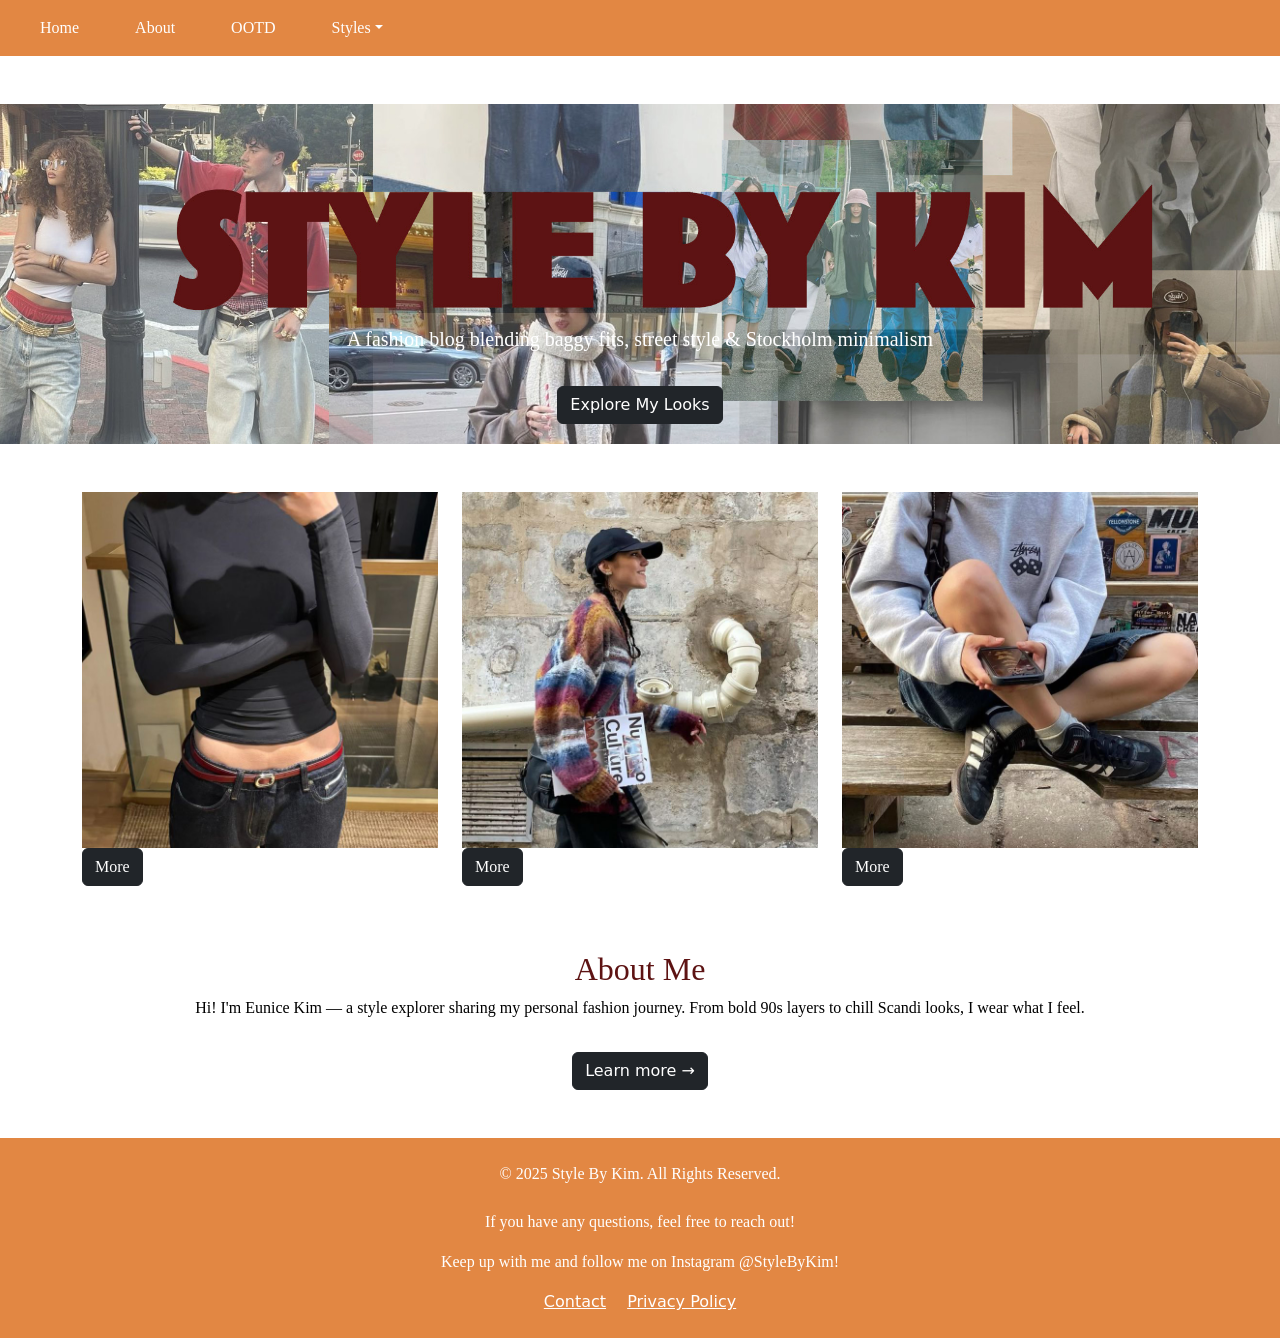
<file: index.html>
<!doctype html>
<html lang="en">
  <head>
    <meta charset="utf-8">
    <meta name="viewport" content="width=device-width, initial-scale=1">
    <meta name="description" content="A fashion blog with my style of clothes">
    <meta name="author" content="Eunice Kim">
    <title>Style By Kim</title>

    <!-- LOAD BOOTSTRAP CSS - DO NOT DELETE -->
    <link href="https://cdn.jsdelivr.net/npm/bootstrap@5.3.3/dist/css/bootstrap.min.css" rel="stylesheet" integrity="sha384-QWTKZyjpPEjISv5WaRU9OFeRpok6YctnYmDr5pNlyT2bRjXh0JMhjY6hW+ALEwIH" crossorigin="anonymous">
    <!-- END LOADING BOOTSTRAP CSS -->

    
    <!-- Custom styles - add your own CSS to this stylesheet -->
    <link href="style.css" rel="stylesheet">
  </head>
  <body>



<nav class="navbar navbar-expand-lg bg-body-tertiary">
  <div class="container-fluid">
    <button class="navbar-toggler" type="button" data-bs-toggle="collapse" data-bs-target="#navbarSupportedContent" aria-controls="navbarSupportedCoSntent" aria-expanded="false" aria-label="Toggle navigation">
      <span class="navbar-toggler-icon"></span>
    </button>
    <div class="collapse navbar-collapse" id="navbarSupportedContent">
      <ul class="navbar-nav me-auto mb-2 mb-lg-0">
        <li class="nav-item"><a class="nav-link active" href="index.html">Home</a></li>
        <li class="nav-item"><a class="nav-link" href="About.html">About</a></li>
        <li class="nav-item"><a class="nav-link" href="OOTD.html">OOTD</a></li>
        <li class="nav-item dropdown">
          <a class="nav-link dropdown-toggle" href="#" role="button" data-bs-toggle="dropdown">Styles</a>
          <ul class="dropdown-menu">
            <li><a class="dropdown-item" href="Baggy.html">Baggy</a></li>
            <li><a class="dropdown-item" href="Stockholm.html">Stockholm</a></li>
          </ul>
        </li>
      </ul>
    </div>
  </div>
</nav>
<!-----------END NAVBAR------------>

<div class="text-center my-5 headline banner">
  <p class="lead"> <strong>A fashion blog blending baggy fits, street style & Stockholm minimalism</strong></p>
  <a href="OOTD.html" class="btn btn-dark mt-3"> Explore My Looks</a>
  </div>




<div class="container mt-4">
  <div class="row">
    <div class="col-md-4">
      <img src="blackoutfit.jpg" class="img-fluid clickable-image" data-bs-toggle="modal" data-bs-target="#modal1" alt="Image 1">
      <p> <a href="https://www.pinterest.com/pin/765330530461588696/" target="_blank" class="btn btn-dark">
  More
</a> </p>
    </div>
    <div class="col-md-4">
      <img src="colorfulsweater.jpg" class="img-fluid clickable-image" data-bs-toggle="modal" data-bs-target="#modal2" alt="Image 2">
      <p> <a href="https://www.pinterest.com/pin/765330530461057743/" target="_blank" class="btn btn-dark">
  More
</a> </p>
    </div>
    <div class="col-md-4">
      <img src="shoes.jpg" class="img-fluid clickable-image" data-bs-toggle="modal" data-bs-target="#modal3" alt="Image 3">
      <p> <a href=" https://www.pinterest.com/pin/101682904080313665/" target="_blank" class="btn btn-dark">
  More
</a> </p>
    </div>
  </div>
</div>

<!-- Modal for Image 1 -->
<div class="modal fade" id="modal1" tabindex="-1" aria-hidden="true">
  <div class="modal-dialog modal-dialog-centered">
    <div class="modal-content">
      <div class="modal-body">
        <img src="blackoutfit.jpg" class="img-fluid">

      </div>
    </div>
  </div>
</div>

<!-- Modal for Image 2 -->
<div class="modal fade" id="modal2" tabindex="-1" aria-hidden="true">
  <div class="modal-dialog modal-dialog-centered">
    <div class="modal-content">
      <div class="modal-body">
        <img src="colorfulsweater.jpg" class="img-fluid">
        
      </div>
    </div>
  </div>
</div>

<!-- Modal for Image 3 -->
<div class="modal fade" id="modal3" tabindex="-1" aria-hidden="true">
  <div class="modal-dialog modal-dialog-centered">
    <div class="modal-content">
      <div class="modal-body">
        <img src="shoes.jpg" class="img-fluid">
        
      </div>
    </div>
  </div>
</div>

<!---------END HOME PAGE PICTURES-------> 

<div class="text-center my-5">
  <h2>About Me</h2>
  <p>Hi! I'm Eunice Kim — a style explorer sharing my personal fashion journey. From bold 90s layers to chill Scandi looks, I wear what I feel. </p>
  <a href="About.html" class="btn btn-dark mt-3">Learn more →</a>
</div>
<!------link to About------>

<footer class="custom-footer text-center py-4 mt-5">
  <div class="container">
    <p>© 2025 Style By Kim. All Rights Reserved.</p>
    <div class="contact-info mt-4">
      <p>If you have any questions, feel free to reach out!</p>
      <p>Keep up with me and follow me on Instagram @StyleByKim!</p>
    </div>
    <div>
      <a href="mailto:stylebykim@example.com" class="text-white mx-2">Contact</a>
      <a href="privacy-policy.html" class="text-white mx-2">Privacy Policy</a>
    </div>
  </div>
</footer>
<!-------END OF FOOTER------> 


<!-- LOAD BOOTSTRAP JAVASCRIPT - DO NOT DELETE -->
<script src="https://cdn.jsdelivr.net/npm/bootstrap@5.3.3/dist/js/bootstrap.bundle.min.js" integrity="sha384-YvpcrYf0tY3lHB60NNkmXc5s9fDVZLESaAA55NDzOxhy9GkcIdslK1eN7N6jIeHz" crossorigin="anonymous"></script>
<!-- END LOADING BOOTSTRAP JAVASCRIPT -->
      
  </body>
</html>
</file>
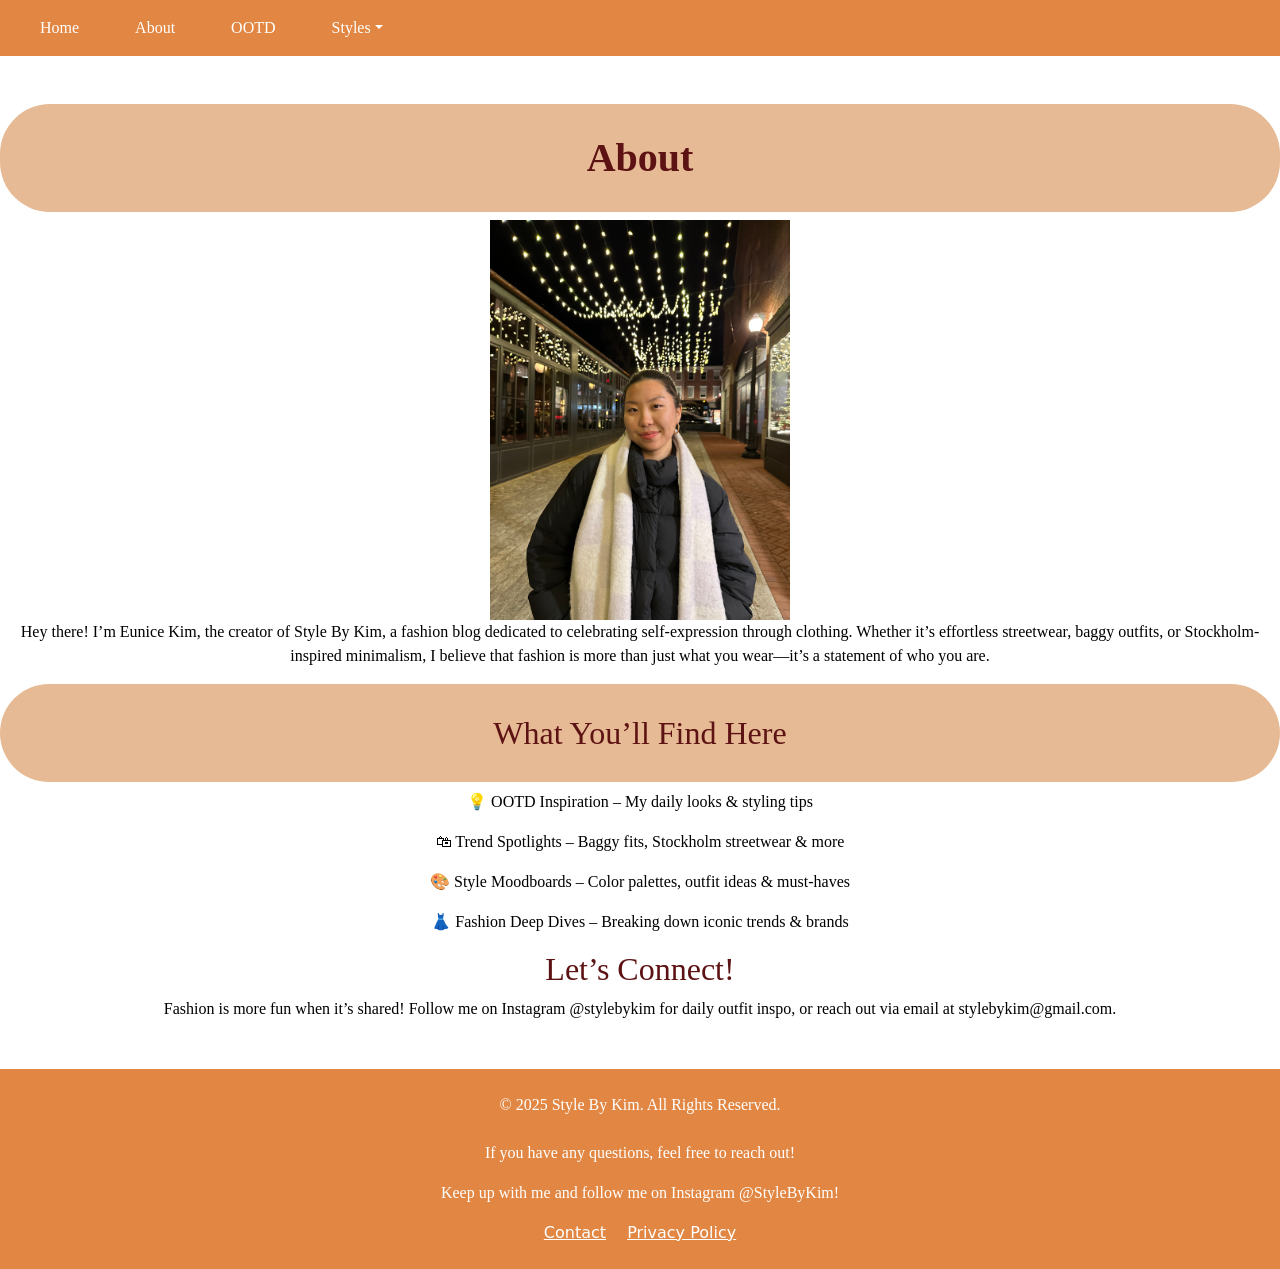
<file: About.html>
<!doctype html>
<html lang="en">
  <head>
    <meta charset="utf-8">
    <meta name="viewport" content="width=device-width, initial-scale=1">
    <meta name="description" content="YOUR DESCRIPTION HERE">
    <meta name="author" content="YOUR NAME HERE">
    <title>Style By Kim - About</title>

    <!-- LOAD BOOTSTRAP CSS - DO NOT DELETE -->
    <link href="https://cdn.jsdelivr.net/npm/bootstrap@5.3.3/dist/css/bootstrap.min.css" rel="stylesheet" integrity="sha384-QWTKZyjpPEjISv5WaRU9OFeRpok6YctnYmDr5pNlyT2bRjXh0JMhjY6hW+ALEwIH" crossorigin="anonymous">
    <!-- END LOADING BOOTSTRAP CSS -->

    
    <!-- Custom styles - add your own CSS to this stylesheet -->
    <link href="style.css" rel="stylesheet">
  </head>
  <body>

    
<nav class="navbar navbar-expand-lg bg-body-tertiary">
  <div class="container-fluid">
    <button class="navbar-toggler" type="button" data-bs-toggle="collapse" data-bs-target="#navbarSupportedContent" aria-controls="navbarSupportedCoSntent" aria-expanded="false" aria-label="Toggle navigation">
      <span class="navbar-toggler-icon"></span>
    </button>
    <div class="collapse navbar-collapse" id="navbarSupportedContent">
      <ul class="navbar-nav me-auto mb-2 mb-lg-0">
        <li class="nav-item"><a class="nav-link active" href="index.html">Home</a></li>
        <li class="nav-item"><a class="nav-link" href="About.html">About</a></li>
        <li class="nav-item"><a class="nav-link" href="OOTD.html">OOTD</a></li>
        <li class="nav-item dropdown">
          <a class="nav-link dropdown-toggle" href="#" role="button" data-bs-toggle="dropdown">Styles</a>
          <ul class="dropdown-menu">
            <li><a class="dropdown-item" href="Baggy.html">Baggy</a></li>
            <li><a class="dropdown-item" href="Stockholm.html">Stockholm</a></li>
          </ul>
        </li>
      </ul>
    </div>
  </div>
</nav>
<!-----------END NAVBAR------------>

<div class="text-center my-5">
  <h1 class= "bg-light-row"><strong>About</strong></h1>

  <div class="text-center">
  <img src="portrait-pic.JPG" class="img-fluid" alt="portrait-pic" style="width: 300px">
</div>

  <p class="lh-base"> <span class="highlights"> Hey there! I’m Eunice Kim, the creator of Style By Kim, a fashion blog dedicated to celebrating self-expression through clothing. Whether it’s effortless streetwear, baggy outfits, or Stockholm-inspired minimalism, I believe that fashion is more than just what you wear—it’s a statement of who you are.</span> </p>

  <h2 class= "bg-light-row">What You’ll Find Here</h2>
  <p>💡 <span class="highlights">OOTD Inspiration</span> – My daily looks & styling tips</p>
  <p>🛍 <span class="highlights">Trend Spotlights</span> – Baggy fits, Stockholm streetwear & more</p>
  <p>🎨 <span class="highlights">Style Moodboards</span> – Color palettes, outfit ideas & must-haves</p>
  <p>👗 <span class="highlights">Fashion Deep Dives</span> – Breaking down iconic trends & brands</p>

  <h2>Let’s Connect!</h2>
  <p>Fashion is more fun when it’s shared! Follow me on Instagram <span class="highlights">@stylebykim</span> for daily outfit inspo, or reach out via email at <span class="highlights">stylebykim@gmail.com</span>.</p>
</div>
<!---------END ABOUT PAGE---------->



<footer class="custom-footer text-center py-4 mt-5">
  <div class="container">
    <p>© 2025 Style By Kim. All Rights Reserved.</p>
    <div class="contact-info mt-4">
      <p>If you have any questions, feel free to reach out!</p>
      <p>Keep up with me and follow me on Instagram @StyleByKim!</p>
    </div>
    <div>
      <a href="mailto:stylebykim@example.com" class="text-white mx-2">Contact</a>
      <a href="privacy-policy.html" class="text-white mx-2">Privacy Policy</a>
    </div>
  </div>
</footer>
<!-------END OF FOOTER------>

<!-- LOAD BOOTSTRAP JAVASCRIPT - DO NOT DELETE -->
<script src="https://cdn.jsdelivr.net/npm/bootstrap@5.3.3/dist/js/bootstrap.bundle.min.js" integrity="sha384-YvpcrYf0tY3lHB60NNkmXc5s9fDVZLESaAA55NDzOxhy9GkcIdslK1eN7N6jIeHz" crossorigin="anonymous"></script>
<!-- END LOADING BOOTSTRAP JAVASCRIPT -->
      
  </body>
</html>
</file>
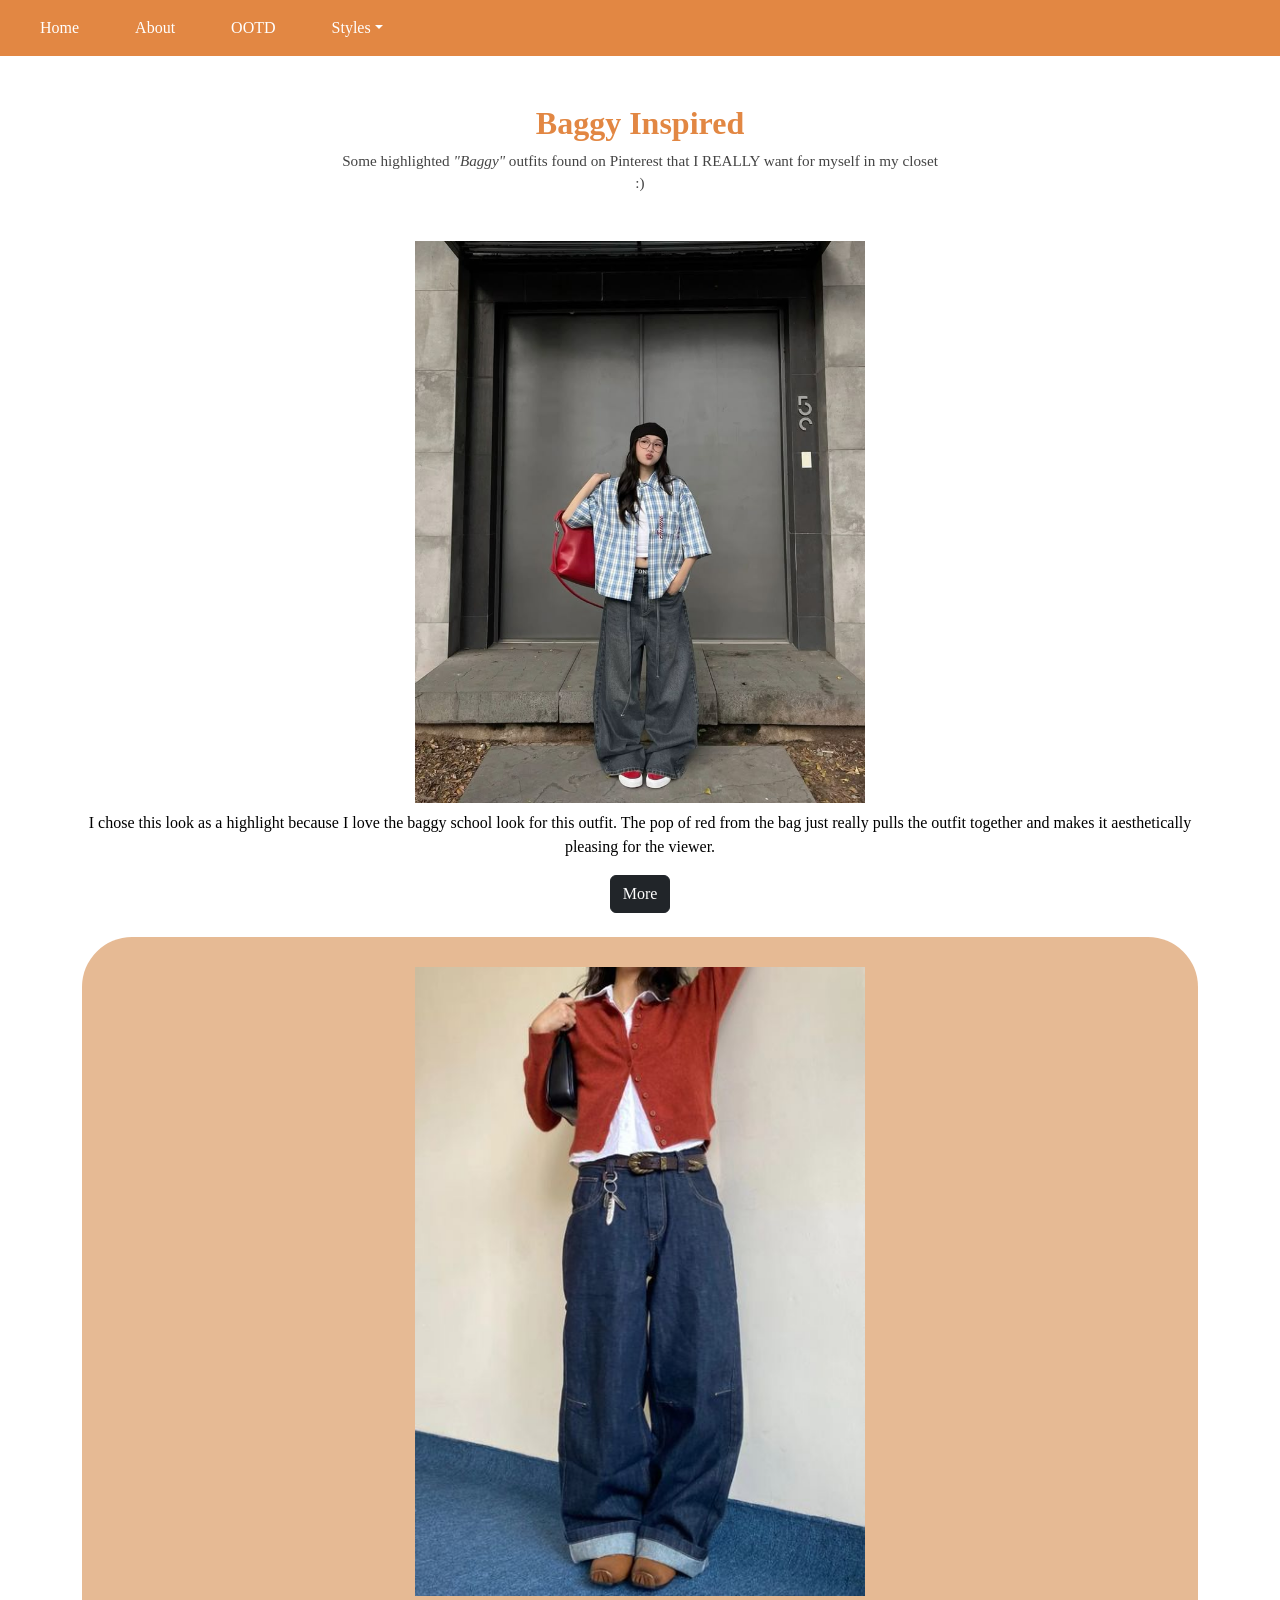
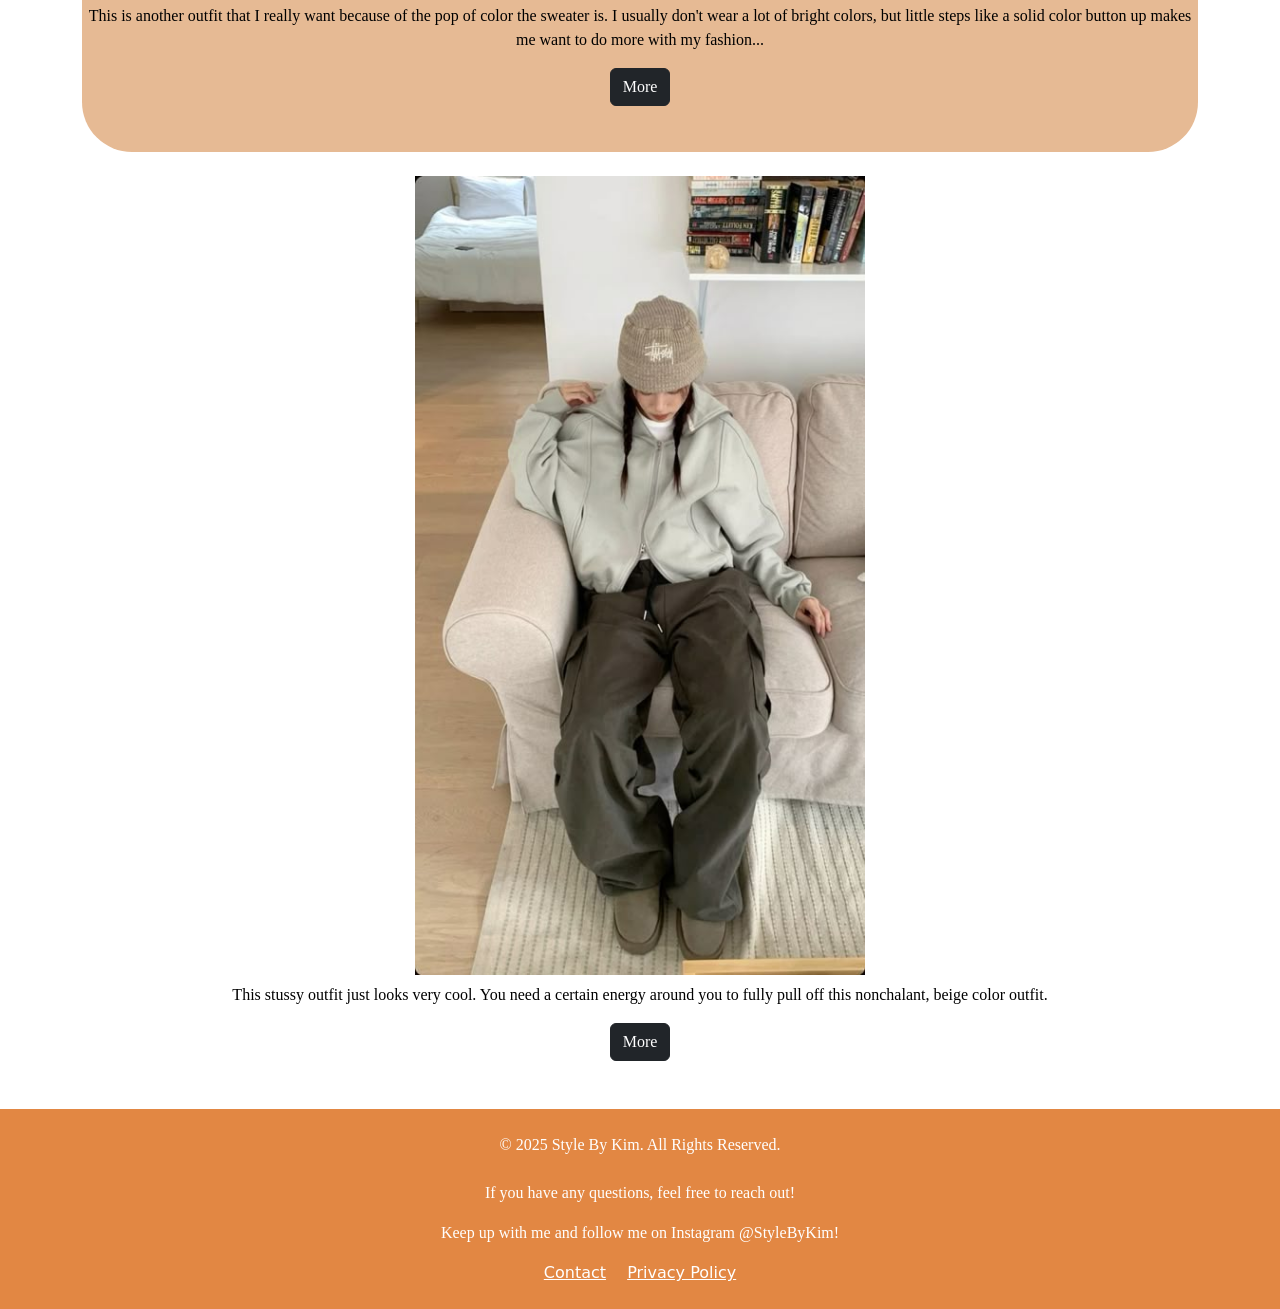
<file: Baggy.html>
<!doctype html>
<html lang="en">
  <head>
    <meta charset="utf-8">
    <meta name="viewport" content="width=device-width, initial-scale=1">
    <meta name="description" content="A fashion blog with my style of clothes">
    <meta name="author" content="Eunice Kim">
    <title>Style By Kim - Baggy</title>

    <!-- LOAD BOOTSTRAP CSS - DO NOT DELETE -->
    <link href="https://cdn.jsdelivr.net/npm/bootstrap@5.3.3/dist/css/bootstrap.min.css" rel="stylesheet" integrity="sha384-QWTKZyjpPEjISv5WaRU9OFeRpok6YctnYmDr5pNlyT2bRjXh0JMhjY6hW+ALEwIH" crossorigin="anonymous">
    <!-- END LOADING BOOTSTRAP CSS -->

<!-- Custom styles - add your own CSS to this stylesheet -->
    <link href="style.css" rel="stylesheet">
  </head>
  <body>

    <nav class="navbar navbar-expand-lg bg-body-tertiary">
  <div class="container-fluid">
    <button class="navbar-toggler" type="button" data-bs-toggle="collapse" data-bs-target="#navbarSupportedContent" aria-controls="navbarSupportedCoSntent" aria-expanded="false" aria-label="Toggle navigation">
      <span class="navbar-toggler-icon"></span>
    </button>
    <div class="collapse navbar-collapse" id="navbarSupportedContent">
      <ul class="navbar-nav me-auto mb-2 mb-lg-0">
        <li class="nav-item"><a class="nav-link active" href="index.html">Home</a></li>
        <li class="nav-item"><a class="nav-link" href="About.html">About</a></li>
        <li class="nav-item"><a class="nav-link" href="OOTD.html">OOTD</a></li>
        <li class="nav-item dropdown">
          <a class="nav-link dropdown-toggle" href="#" role="button" data-bs-toggle="dropdown">Styles</a>
          <ul class="dropdown-menu">
            <li><a class="dropdown-item" href="Baggy.html">Baggy</a></li>
            <li><a class="dropdown-item" href="Stockholm.html">Stockholm</a></li>
          </ul>
        </li>
      </ul>
    </div>
  </div>
</nav>
<!-----------END NAVBAR------------>

  <div class="text-center my-5">
  <h1 class="dm-serif-text-regular caption-headline"><strong>Baggy Inspired</strong></h1>
  <p class="caption-text">
    Some highlighted <em>"Baggy"</em> outfits found on Pinterest that I REALLY want for myself in my closet :)
  </p>
</div>
<!------END HEADLINE------->




<div class="container my-5">
  <!-- Image 1 -->
  <div class="text-center mb-4">
    <img src="Baggyoutfit1.jpg" alt="Baggyoutfit1" class="img-fluid" style="max-width: 450px;">
    <p class="mt-2">I chose this look as a highlight because I love the baggy school look for this outfit. The pop of red from the bag just really pulls the outfit together and makes it aesthetically pleasing for the viewer. </p>
    <p> <a href="https://www.pinterest.com/pin/765330530463089147/" target="_blank" class="btn btn-dark">
  More
</a> </p>
  </div>

  <!-- Image 2 -->
  <div class="text-center mb-4 bg-light-row">
    <img src="Baggyoutfit2.jpg" alt="Baggyoutfit2" class="img-fluid" style="max-width: 450px;">
    <p class="mt-2"> This is another outfit that I really want because of the pop of color the sweater is. I usually don't wear a lot of bright colors, but little steps like a solid color button up makes me want to do more with my fashion...</p>
    <p> <a href="https://www.pinterest.com/pin/765330530463089169/" target="_blank" class="btn btn-dark">
  More
</a> </p>
  </div>

  <!-- Image 3 -->
  <div class="text-center mb-4">
    <img src="Baggyoutfit3.jpg" alt="Baggyoutfit3" class="img-fluid" style="max-width: 450px;">
    <p class="mt-2"> This stussy outfit just looks very cool. You need a certain energy around you to fully pull off this nonchalant, beige color outfit. </p>
    <p> <a href="https://www.pinterest.com/pin/765330530462328338/" target="_blank" class="btn btn-dark">
  More
</a> </p>
  </div>
</div>
<!-------- END OF IMAGES------> 







<footer class="custom-footer text-center py-4 mt-5">
  <div class="container">
    <p>© 2025 Style By Kim. All Rights Reserved.</p>
    <div class="contact-info mt-4">
      <p>If you have any questions, feel free to reach out!</p>
      <p>Keep up with me and follow me on Instagram @StyleByKim!</p>
    </div>
    <div>
      <a href="mailto:stylebykim@example.com" class="text-white mx-2">Contact</a>
      <a href="privacy-policy.html" class="text-white mx-2">Privacy Policy</a>
    </div>
  </div>
</footer>
<!-------END OF FOOTER------> 


<!-- LOAD BOOTSTRAP JAVASCRIPT - DO NOT DELETE -->
<script src="https://cdn.jsdelivr.net/npm/bootstrap@5.3.3/dist/js/bootstrap.bundle.min.js" integrity="sha384-YvpcrYf0tY3lHB60NNkmXc5s9fDVZLESaAA55NDzOxhy9GkcIdslK1eN7N6jIeHz" crossorigin="anonymous"></script>
<!-- END LOADING BOOTSTRAP JAVASCRIPT -->
      
  </body>
</html>
</file>
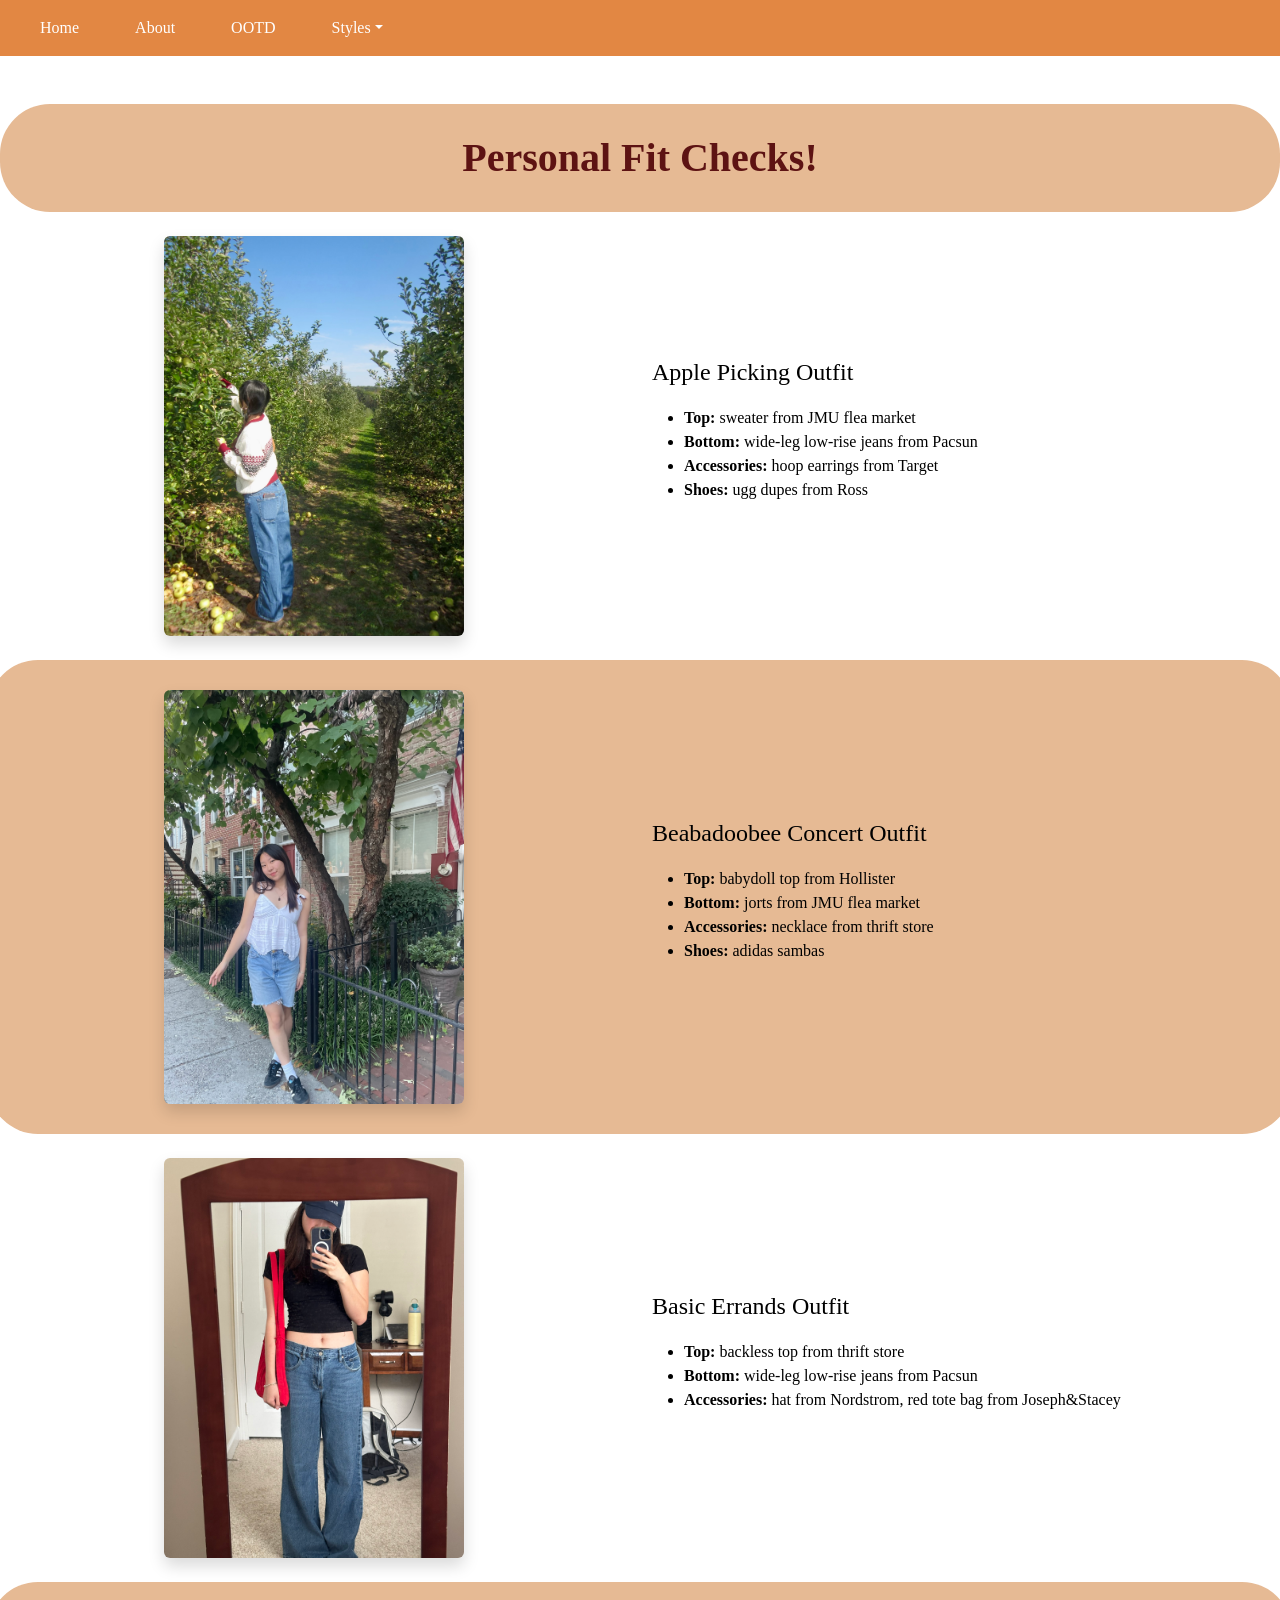
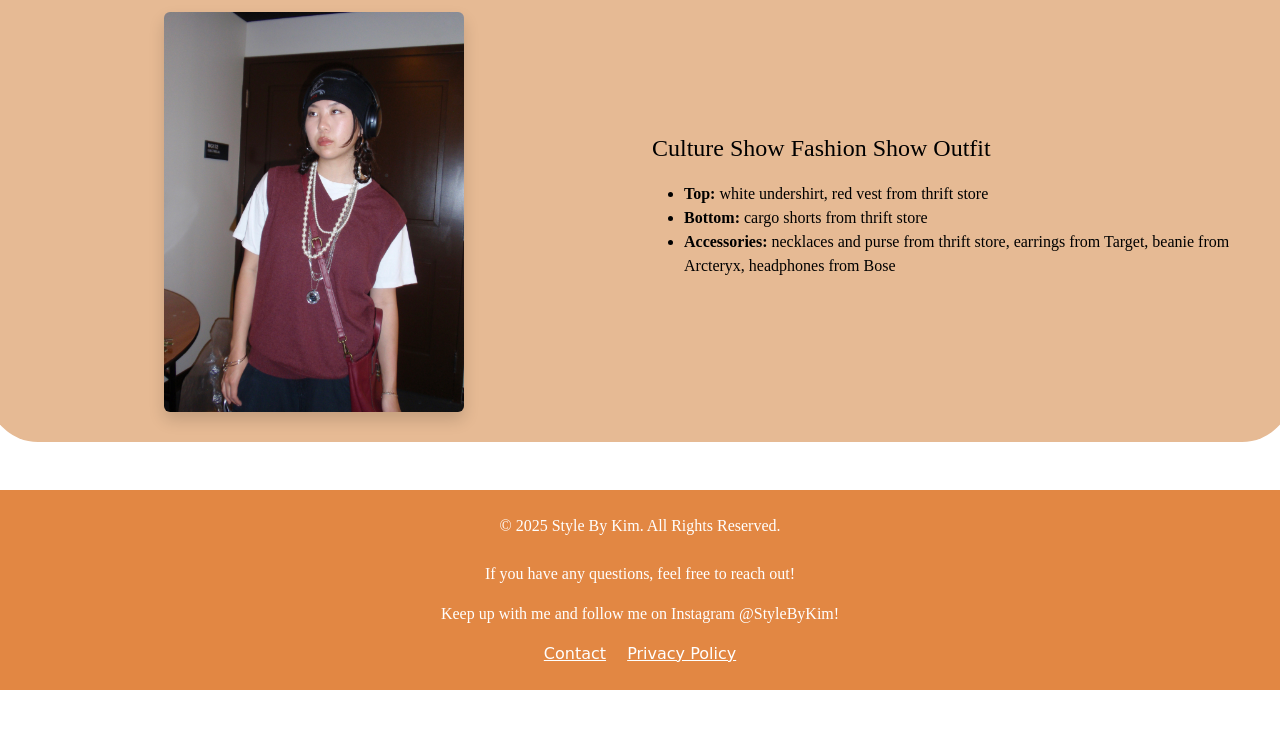
<file: OOTD.html>
<!doctype html>
<html lang="en">
  <head>
    <meta charset="utf-8">
    <meta name="viewport" content="width=device-width, initial-scale=1">
    <meta name="description" content="YOUR DESCRIPTION HERE">
    <meta name="author" content="YOUR NAME HERE">
    <title>Style By Kim - OOTD</title>

    <!-- LOAD BOOTSTRAP CSS - DO NOT DELETE -->
    <link href="https://cdn.jsdelivr.net/npm/bootstrap@5.3.3/dist/css/bootstrap.min.css" rel="stylesheet" integrity="sha384-QWTKZyjpPEjISv5WaRU9OFeRpok6YctnYmDr5pNlyT2bRjXh0JMhjY6hW+ALEwIH" crossorigin="anonymous">
    <!-- END LOADING BOOTSTRAP CSS -->


    <!-- Custom styles - add your own CSS to this stylesheet -->
    <link href="style.css" rel="stylesheet">
  </head>
  <body>




<nav class="navbar navbar-expand-lg bg-body-tertiary">
  <div class="container-fluid">
    <button class="navbar-toggler" type="button" data-bs-toggle="collapse" data-bs-target="#navbarSupportedContent" aria-controls="navbarSupportedCoSntent" aria-expanded="false" aria-label="Toggle navigation">
      <span class="navbar-toggler-icon"></span>
    </button>
    <div class="collapse navbar-collapse" id="navbarSupportedContent">
      <ul class="navbar-nav me-auto mb-2 mb-lg-0">
        <li class="nav-item"><a class="nav-link active" href="index.html">Home</a></li>
        <li class="nav-item"><a class="nav-link" href="About.html">About</a></li>
        <li class="nav-item"><a class="nav-link" href="OOTD.html">OOTD</a></li>
        <li class="nav-item dropdown">
          <a class="nav-link dropdown-toggle" href="#" role="button" data-bs-toggle="dropdown">Styles</a>
          <ul class="dropdown-menu">
            <li><a class="dropdown-item" href="Baggy.html">Baggy</a></li>
            <li><a class="dropdown-item" href="Stockholm.html">Stockholm</a></li>
          </ul>
        </li>
      </ul>
    </div>
  </div>
</nav>
<!-----------END NAVBAR------------>

<div class="text-center my-5">
  <h1 class="dm-serif-text-regular bg-light-row"><strong>Personal Fit Checks!</strong></h1>
<div>
<!------END HEADLINE------->


  <!--- Section 1--->
<div class="row align-items-center my-4">
  <!-- Image Column -->
  <div class="col-md-6 text-center">
    <img src="IMG_3594.jpg" alt="Apple Picking Outfit" class="img-fluid rounded shadow clickable-image" style="width: 300px;">
  </div>

  <!-- Text Column -->
  <div class="col-md-6 text-start">
    <p class="fs-4">Apple Picking Outfit</p>
    <ul>
      <li><strong>Top:</strong> sweater from JMU flea market</li>
      <li><strong>Bottom:</strong> wide-leg low-rise jeans from Pacsun</li>
      <li><strong>Accessories:</strong> hoop earrings from Target</li>
      <li><strong>Shoes:</strong> ugg dupes from Ross</li> 
    </ul>
  </div>
</div>


<!--- Section 2--->
  <div class="row align-items-center my-4 bg-light-row">
    <!-- Image Column -->
    <div class="col-md-6 text-center">
      <img src="IMG_0053.JPG" alt="IMG_0053" class="img-fluid rounded shadow clickable-image" style="width: 300px">
    </div>

    <div class="col-md-6 text-start">
      <p class="fs-4">Beabadoobee Concert Outfit</p>
      <ul>
        <li><strong>Top:</strong> babydoll top from Hollister</li>
        <li><strong>Bottom:</strong> jorts from JMU flea market</li>
        <li><strong>Accessories:</strong> necklace from thrift store</li>
        <li><strong>Shoes:</strong> adidas sambas</li>
      </ul>
    </div>
  </div>

<!--- Section 3--->
  <div class="row align-items-center my-4">
    <!-- Image Column -->
    <div class="col-md-6 text-center">
      <img src="IMG_6873.jpg" alt="IMG_6873" class="img-fluid rounded shadow clickable-image" style="width: 300px">
    </div>

    <div class="col-md-6 text-start">
      <p class="fs-4">Basic Errands Outfit</p>
      <ul>
        <li><strong>Top:</strong> backless top from thrift store</li>
        <li><strong>Bottom:</strong> wide-leg low-rise jeans from Pacsun</li>
        <li><strong>Accessories:</strong> hat from Nordstrom, red tote bag from Joseph&Stacey</li> 
      </ul>
    </div>
  </div>

  <!--- Section 4--->
  <div class="row align-items-center my-4 bg-light-row">
    <!-- Image Column -->
    <div class="col-md-6 text-center">
      <img src="vsafashionshow.jpg" alt="vsafashionshow" class="img-fluid rounded shadow clickable-image" style="width: 300px">
    </div>

    <div class="col-md-6 text-start">
      <p class="fs-4"> Culture Show Fashion Show Outfit</p>
      <ul>
        <li><strong>Top:</strong> white undershirt, red  vest from thrift store</li>
        <li><strong>Bottom:</strong> cargo shorts from thrift store</li>
        <li><strong>Accessories:</strong> necklaces and purse from thrift store, earrings from Target, beanie from Arcteryx, headphones from Bose</li>
      </ul>
    </div>
  </div>
</div>

<!---------END OOTD IMAGES----------->


    
<footer class="custom-footer text-center py-4 mt-5">
  <div class="container">
    <p>© 2025 Style By Kim. All Rights Reserved.</p>
    <div class="contact-info mt-4">
      <p>If you have any questions, feel free to reach out!</p>
      <p>Keep up with me and follow me on Instagram @StyleByKim!</p>
    </div>
    <div>
      <a href="mailto:stylebykim@example.com" class="text-white mx-2">Contact</a>
      <a href="privacy-policy.html" class="text-white mx-2">Privacy Policy</a>
    </div>
  </div>
</footer>
<!-------END OF FOOTER------>

<!-- LOAD BOOTSTRAP JAVASCRIPT - DO NOT DELETE -->
<script src="https://cdn.jsdelivr.net/npm/bootstrap@5.3.3/dist/js/bootstrap.bundle.min.js" integrity="sha384-YvpcrYf0tY3lHB60NNkmXc5s9fDVZLESaAA55NDzOxhy9GkcIdslK1eN7N6jIeHz" crossorigin="anonymous"></script>
<!-- END LOADING BOOTSTRAP JAVASCRIPT -->
      
  </body>
</html>
</file>
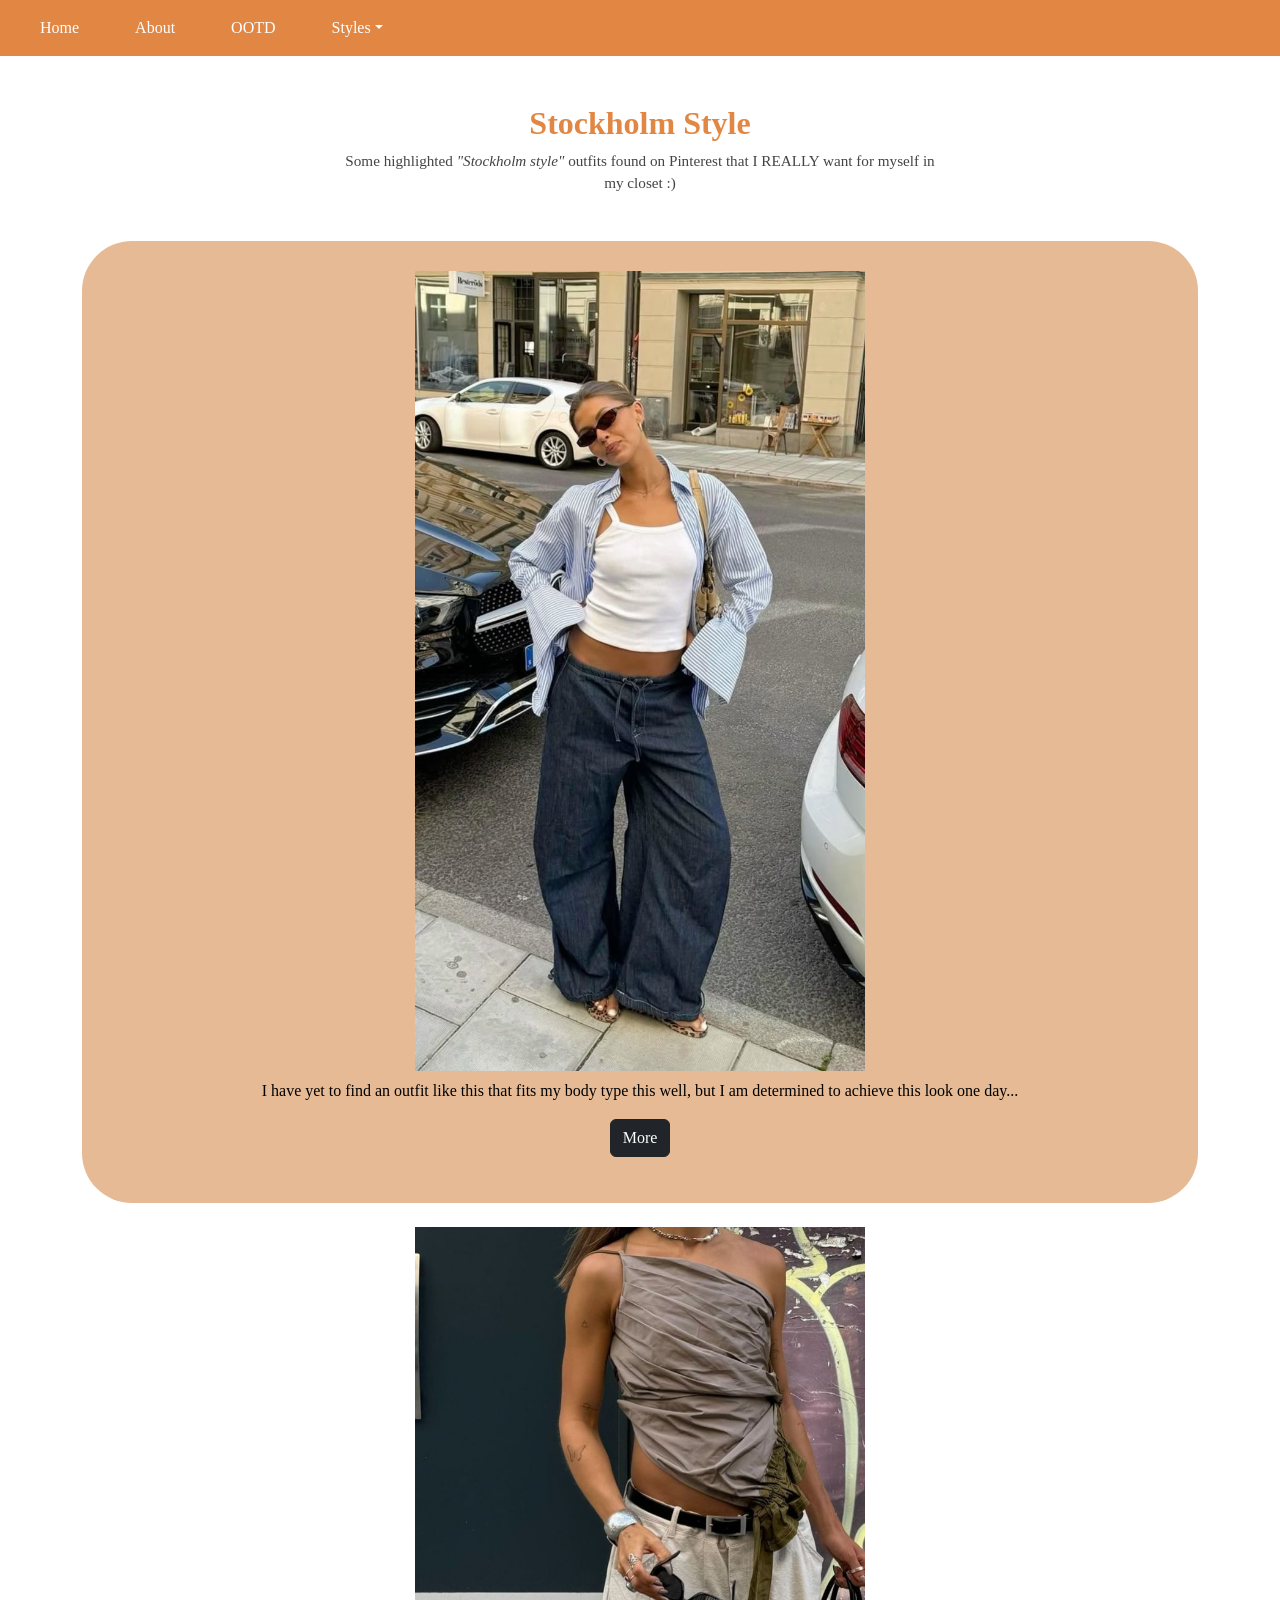
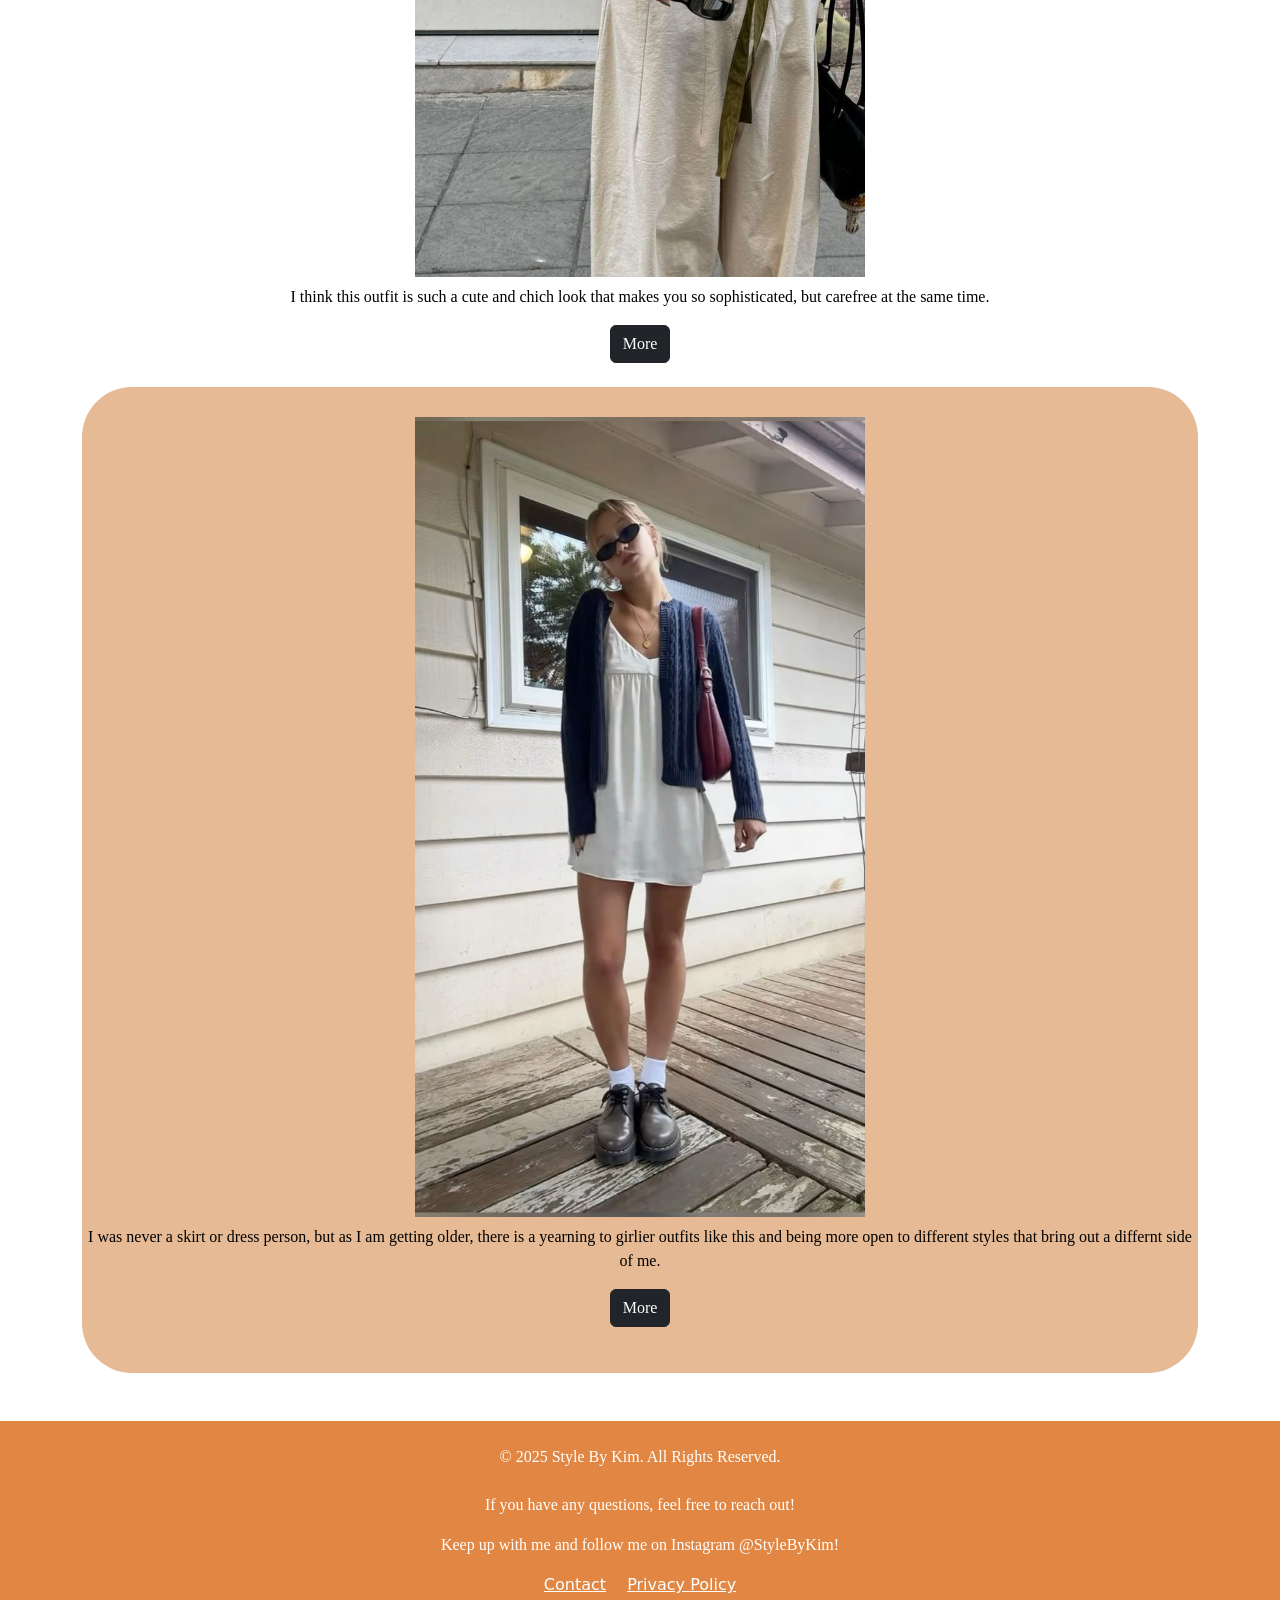
<file: Stockholm.html>
<!doctype html>
<html lang="en">
  <head>
    <meta charset="utf-8">
    <meta name="viewport" content="width=device-width, initial-scale=1">
    <meta name="description" content="A fashion blog with my style of clothes">
    <meta name="author" content="Eunice Kim">
    <title>Style By Kim - Stockholm</title>

    <!-- LOAD BOOTSTRAP CSS - DO NOT DELETE -->
    <link href="https://cdn.jsdelivr.net/npm/bootstrap@5.3.3/dist/css/bootstrap.min.css" rel="stylesheet" integrity="sha384-QWTKZyjpPEjISv5WaRU9OFeRpok6YctnYmDr5pNlyT2bRjXh0JMhjY6hW+ALEwIH" crossorigin="anonymous">
    <!-- END LOADING BOOTSTRAP CSS -->

<!-- Custom styles - add your own CSS to this stylesheet -->
    <link href="style.css" rel="stylesheet">
  </head>
  <body>

    <nav class="navbar navbar-expand-lg bg-body-tertiary">
  <div class="container-fluid">
    <button class="navbar-toggler" type="button" data-bs-toggle="collapse" data-bs-target="#navbarSupportedContent" aria-controls="navbarSupportedCoSntent" aria-expanded="false" aria-label="Toggle navigation">
      <span class="navbar-toggler-icon"></span>
    </button>
    <div class="collapse navbar-collapse" id="navbarSupportedContent">
      <ul class="navbar-nav me-auto mb-2 mb-lg-0">
        <li class="nav-item"><a class="nav-link active" href="index.html">Home</a></li>
        <li class="nav-item"><a class="nav-link" href="About.html">About</a></li>
        <li class="nav-item"><a class="nav-link" href="OOTD.html">OOTD</a></li>
        <li class="nav-item dropdown">
          <a class="nav-link dropdown-toggle" href="#" role="button" data-bs-toggle="dropdown">Styles</a>
          <ul class="dropdown-menu">
            <li><a class="dropdown-item" href="Baggy.html">Baggy</a></li>
            <li><a class="dropdown-item" href="Stockholm.html">Stockholm</a></li>
          </ul>
        </li>
      </ul>
    </div>
  </div>
</nav>
<!-----------END NAVBAR------------>

<div class="text-center my-5">
  <h1 class="dm-serif-text-regular caption-headline"><strong>Stockholm Style</strong></h1>
  <p class="caption-text">
    Some highlighted <em>"Stockholm style"</em> outfits found on Pinterest that I REALLY want for myself in my closet :)
  </p>
</div>
<!------END HEADLINE------->



<div class="container my-5">
  <!-- Image 1 -->
  <div class="text-center mb-4 bg-light-row">
    <img src="Stockholm1.jpg" alt="Stockholm1" class="img-fluid" style="max-width: 450px;">
    <p class="mt-2"> I have yet to find an outfit like this that fits my body type this well, but I am determined to achieve this look one day...</p>
    <p> <a href="https://www.pinterest.com/pin/765330530459462935/" target="_blank" class="btn btn-dark">
  More
</a> </p>
  </div>

  <!-- Image 2 -->
  <div class="text-center mb-4">
    <img src="Stockholm2.jpg" alt="Stockholm2" class="img-fluid" style="max-width: 450px;">
    <p class="mt-2"> I think this outfit is such a cute and chich look that makes you so sophisticated, but carefree at the same time. </p>
    <p> <a href="https://www.pinterest.com/pin/765330530461442517/" target="_blank" class="btn btn-dark">
  More
</a> </p>
  </div>

  <!-- Image 3 -->
  <div class="text-center mb-4 bg-light-row">
    <img src="Stockholm3.jpg" alt="Stockholm3" class="img-fluid" style="max-width: 450px;">
    <p class="mt-2"> I was never a skirt or dress person, but as I am getting older, there is a yearning to girlier outfits like this and being more open to different styles that bring out a differnt side of me. </p>
    <p> <a href="https://www.pinterest.com/pin/765330530454863900/" target="_blank" class="btn btn-dark">
  More
</a> </p>
  </div>
</div>
<!-------- END OF IMAGES------> 







<footer class="custom-footer text-center py-4 mt-5">
  <div class="container">
    <p>© 2025 Style By Kim. All Rights Reserved.</p>
    <div class="contact-info mt-4">
      <p>If you have any questions, feel free to reach out!</p>
      <p>Keep up with me and follow me on Instagram @StyleByKim!</p>
    </div>
    <div>
      <a href="mailto:stylebykim@example.com" class="text-white mx-2">Contact</a>
      <a href="privacy-policy.html" class="text-white mx-2">Privacy Policy</a>
    </div>
  </div>
</footer>
<!-------END OF FOOTER------> 


<!-- LOAD BOOTSTRAP JAVASCRIPT - DO NOT DELETE -->
<script src="https://cdn.jsdelivr.net/npm/bootstrap@5.3.3/dist/js/bootstrap.bundle.min.js" integrity="sha384-YvpcrYf0tY3lHB60NNkmXc5s9fDVZLESaAA55NDzOxhy9GkcIdslK1eN7N6jIeHz" crossorigin="anonymous"></script>
<!-- END LOADING BOOTSTRAP JAVASCRIPT -->
      
  </body>
</html>
</file>
<file: style.css>
/* ADD YOUR CUSTOM CSS TO THIS FILE BELOW */
  
    h1, h2{
  font-family: "DM Serif Text", serif;
  font-style: normal;
  font-weight: 200px;
  color: #5d1313;
  text-align: center;
  display: block;
  width: 100%;
}
  p, ul{
    font-family: "DM Serif Text", serif;
    font-weight: 200px;
  }

.headline {
  background-image: url("title-background.jpg"); 
  background-size: cover;
  background-position: center;
  padding: 120px; 
  text-align: center;
  color: white; 
}

.headline p, .headline a {
  position: relative;
  top: 100px;
}

.titlebackground {
  padding: 120px;
}

.bg-light-row {
  background-color: #E6BA94; /* light gray or any color you want */
  padding: 30px 0;
  border-radius: 50px;
}

.caption-headline {
    font-size: 2rem; /* Bigger headline */
    font-weight: bold;
    color: #e28743;
    margin-bottom: 0.5rem;
  }

  .caption-text {
    font-size: 0.95rem;
    color: #444;
    max-width: 600px;
    margin: 0 auto;
    line-height: 1.4;
  }

    
    body {
      background-color: white;
      color: black;
    }
    .navbar {
      background-color: #e28743 !important;
    }
    .navbar-nav .nav-item {
  margin: 0 20px; 
}
    .navbar-brand, .nav-link {
      color: white !important;
      font-family: ;
    }
    .carousel-inner img {
      max-height: 500px;
      object-fit: cover;
    }
    .clickable-image {
      cursor: pointer;
      transition: transform 0.3s ease-in-out;
    }
    .clickable-image:hover {
      transform: scale(1.1);
    }
    .footer {
      background-color: black;
      color: white;
      text-align: center;
      padding: 10px;
      margin-top: 20px;
    }


  
  footer.custom-footer {
    background-color: #e28743;
    color: white;
  }
/* end of footer*/
</file>
